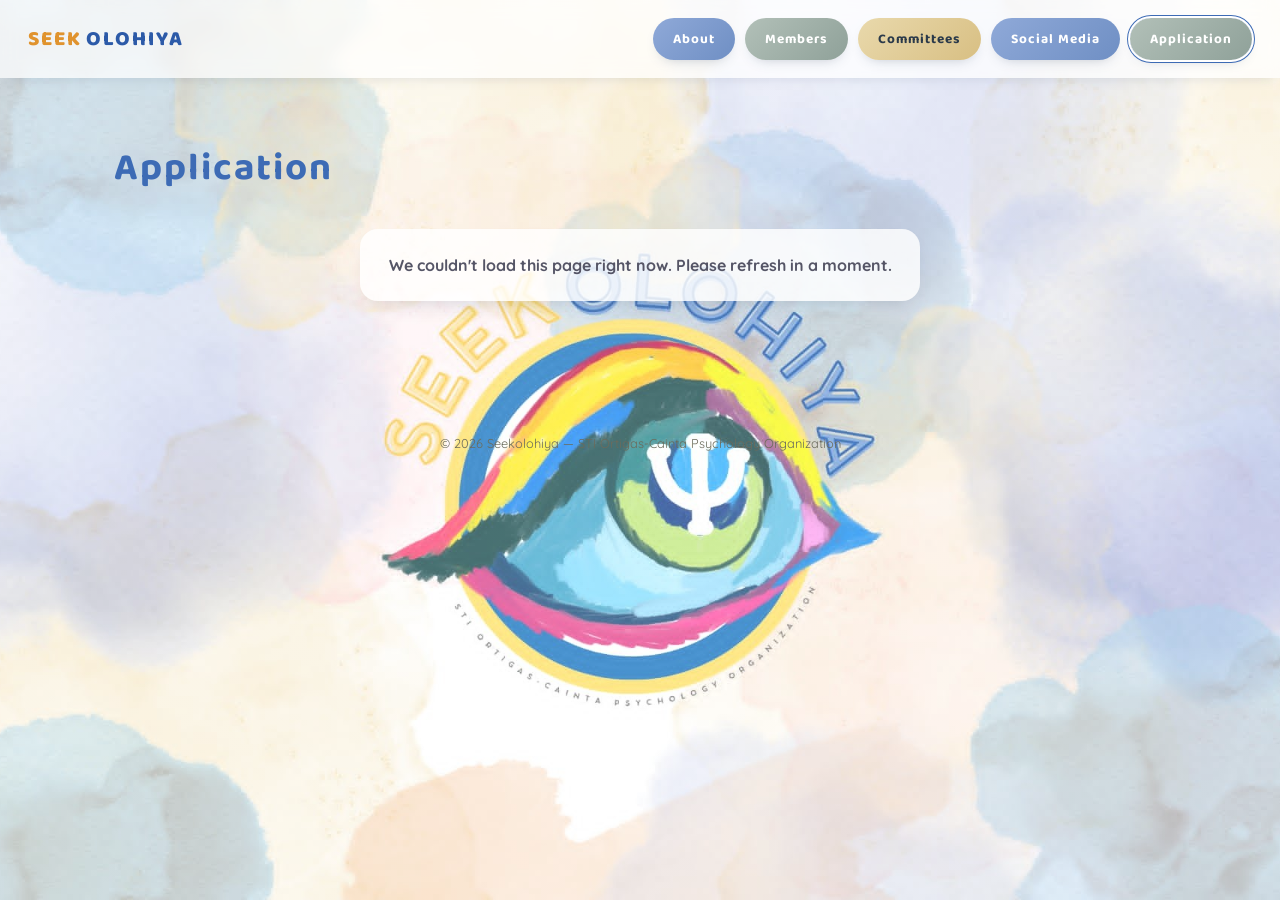
<file: application.html>
<!DOCTYPE html>
<html lang="en">
<head>
<meta charset="UTF-8">
<meta name="viewport" content="width=device-width, initial-scale=1.0">
<title>Application — Seekolohiya</title>
<link rel="preconnect" href="https://fonts.googleapis.com">
<link href="https://fonts.googleapis.com/css2?family=Baloo+2:wght@500;600;700;800&family=Quicksand:wght@400;500;600;700&display=swap" rel="stylesheet">
<link rel="stylesheet" href="css/style.css">
<link rel="stylesheet" href="css/application.css">
<link rel="icon" type="image/x-icon" href="images/favicon.ico">
</head>
<body>

<header class="site-header">
  <a class="site-logo" href="index.html"><span class="seek">SEEK</span><span class="olohiya">OLOHIYA</span></a>
  <nav class="site-nav" aria-label="Main navigation">
    <a class="nav-pill" href="about.html">About</a>
    <a class="nav-pill sage" href="members.html">Members</a>
    <a class="nav-pill sand" href="committees.html">Committees</a>
    <a class="nav-pill" href="social.html">Social Media</a>
    <a class="nav-pill sage" href="application.html">Application</a>
  </nav>
</header>

<main class="page">
  <h1>Application</h1>
  <p class="lead" id="applicationLead" hidden></p>

  <!-- Starts hidden. It appears only when the sheet has an application link
       (see js/sheet-application.js). -->
  <div class="application-panel" id="applicationPanel" hidden>
    <p id="applicationNote" hidden></p>
    <a class="form-button" id="applicationButton" href="#" target="_blank" rel="noopener">
      Open Application Form
      <svg viewBox="0 0 24 24" fill="none" stroke="currentColor" stroke-width="2"><path d="M7 17 17 7M9 7h8v8"/></svg>
    </a>
  </div>

  <p class="empty-note" id="emptyNote" hidden></p>
  <noscript><p class="empty-note">Please turn on JavaScript to see this page.</p></noscript>
</main>

<footer>
  &copy; <span id="year"></span> Seekolohiya — STI Ortigas-Cainta Psychology Organization
</footer>

<script src="js/main.js"></script>
<script src="js/sheets-core.js"></script>
<script src="js/sheets-page.js"></script>
<script src="js/sheet-application.js"></script>
</body>
</html>
</file>
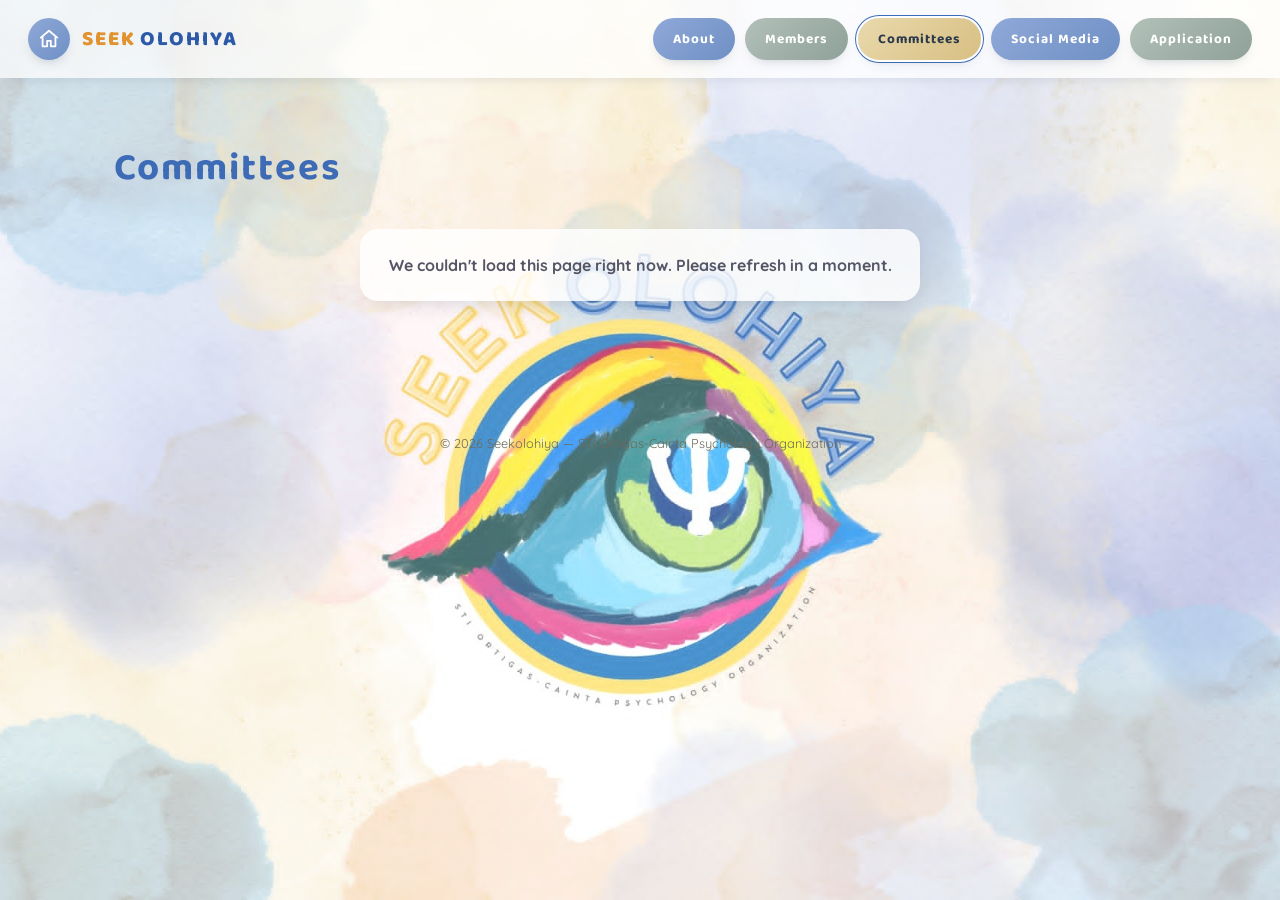
<file: committees.html>
<!DOCTYPE html>
<html lang="en">
<head>
<meta charset="UTF-8">
<meta name="viewport" content="width=device-width, initial-scale=1.0">
<title>Committees — Seekolohiya</title>
<link rel="preconnect" href="https://fonts.googleapis.com">
<link href="https://fonts.googleapis.com/css2?family=Baloo+2:wght@500;600;700;800&family=Quicksand:wght@400;500;600;700&display=swap" rel="stylesheet">
<link rel="stylesheet" href="css/style.css">
<link rel="stylesheet" href="css/committees.css">
<link rel="icon" type="image/x-icon" href="images/favicon.ico">
</head>
<body>

<header class="site-header">
  <div class="header-left">
    <a class="home-icon" href="index.html" aria-label="Back to home" title="Back to home">
      <svg viewBox="0 0 24 24" fill="none" stroke="currentColor" stroke-width="2" stroke-linecap="round" stroke-linejoin="round" aria-hidden="true"><path d="M3 10.5 12 3l9 7.5"/><path d="M5 9.5V20h5v-6h4v6h5V9.5"/></svg>
    </a>
    <a class="site-logo" href="index.html"><span class="seek">SEEK</span><span class="olohiya">OLOHIYA</span></a>
  </div>
  <nav class="site-nav" aria-label="Main navigation">
    <a class="nav-pill" href="about.html">About</a>
    <a class="nav-pill sage" href="members.html">Members</a>
    <a class="nav-pill sand" href="committees.html">Committees</a>
    <a class="nav-pill" href="social.html">Social Media</a>
    <a class="nav-pill sage" href="application.html">Application</a>
  </nav>
</header>

<main class="page">
  <h1>Committees</h1>
  <p class="lead" id="committeesLead" hidden></p>

  <!-- Starts hidden. The Google Sheet fills it in (see js/sheet-committees.js). -->
  <div class="committees-grid" id="committeesGrid" hidden></div>

  <p class="empty-note" id="emptyNote" hidden></p>
  <noscript><p class="empty-note">Please turn on JavaScript to see this page.</p></noscript>
</main>

<footer>
  &copy; <span id="year"></span> Seekolohiya — STI Ortigas-Cainta Psychology Organization
</footer>

<script src="js/main.js"></script>
<script src="js/sheets-core.js"></script>
<script src="js/sheets-page.js"></script>
<script src="js/sheet-committees.js"></script>
</body>
</html>
</file>
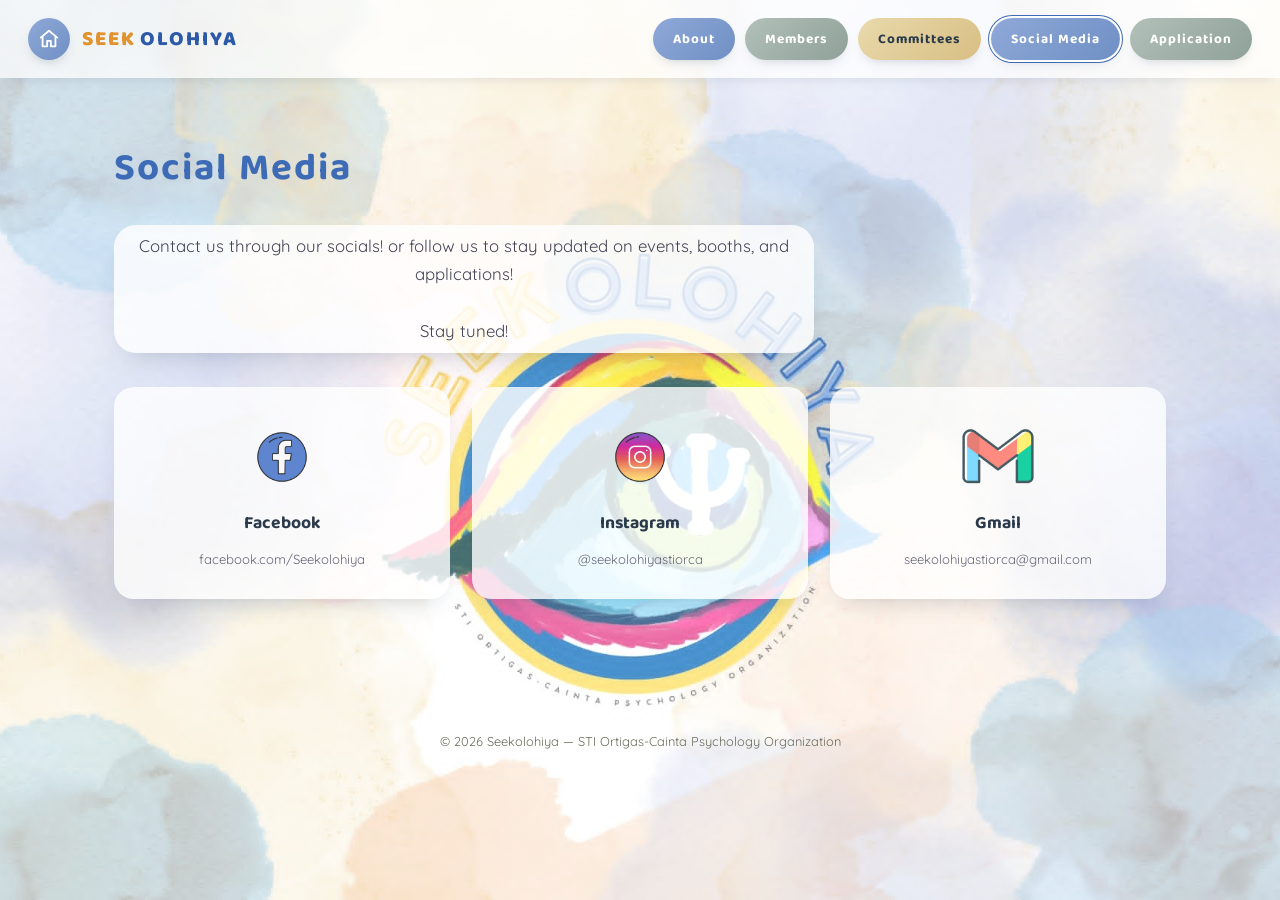
<file: social.html>
<!DOCTYPE html>
<html lang="en">
<head>
<meta charset="UTF-8">
<meta name="viewport" content="width=device-width, initial-scale=1.0">
<title>Social Media — Seekolohiya</title>
<link rel="preconnect" href="https://fonts.googleapis.com">
<link href="https://fonts.googleapis.com/css2?family=Baloo+2:wght@500;600;700;800&family=Quicksand:wght@400;500;600;700&display=swap" rel="stylesheet">
<link rel="stylesheet" href="css/style.css">
<link rel="stylesheet" href="css/social.css">
<link rel="icon" type="image/x-icon" href="images/favicon.ico">
</head>
<body>

<header class="site-header">
    <div class="header-left">
    <a class="home-icon" href="index.html" aria-label="Back to home" title="Back to home">
      <svg viewBox="0 0 24 24" fill="none" stroke="currentColor" stroke-width="2" stroke-linecap="round" stroke-linejoin="round" aria-hidden="true"><path d="M3 10.5 12 3l9 7.5"/><path d="M5 9.5V20h5v-6h4v6h5V9.5"/></svg>
    </a>
    <a class="site-logo" href="index.html"><span class="seek">SEEK</span><span class="olohiya">OLOHIYA</span></a>
  </div>
  <nav class="site-nav" aria-label="Main navigation">
    <a class="nav-pill" href="about.html">About</a>
    <a class="nav-pill sage" href="members.html">Members</a>
    <a class="nav-pill sand" href="committees.html">Committees</a>
    <a class="nav-pill" href="social.html">Social Media</a>
    <a class="nav-pill sage" href="application.html">Application</a>
  </nav>
</header>

<main class="page">
  <h1>Social Media</h1>
  <p class="lead">Contact us through our socials! or follow us to stay updated on events, booths, and applications! 
     <br><br>Stay tuned!
  </p>
 

  <div class="social-grid">

    <!-- ============================================================
         FACEBOOK — replace the href below with your Page URL, e.g.
         https://www.facebook.com/Seekolohiya
         ============================================================ -->
    <a class="social-card facebook" href="https://www.facebook.com/profile.php?id=61566315943543" target="_blank" rel="noopener">
      <span class="icon-circle" aria-hidden="true">
        <img src="images/facebook.png" alt="Facebook">
      </span>
      <h2>Facebook</h2>
      <span>facebook.com/Seekolohiya</span>
    </a>

    <!-- ============================================================
         INSTAGRAM — replace the href below with your profile URL, e.g.
         https://www.instagram.com/Seekolohiya
         ============================================================ -->
    <a class="social-card instagram" href="https://www.instagram.com/seekolohiya_org?utm_source=ig_web_button_share_sheet&igsh=ZDNlZDc0MzIxNw==" target="_blank" rel="noopener">
      <span class="icon-circle" aria-hidden="true">
        <img src="images/instagram.png" alt="Instagram ">
      </span>
      <h2>Instagram</h2>
      <span>@seekolohiyastiorca</span>
    </a>

    <!-- ============================================================
         GMAIL — opens Gmail's compose window addressed straight to
         the org. Replace "Seekolohiya@gmail.com" with your real
         email address below (appears twice: href + visible text).
         ============================================================ -->
    <a class="social-card gmail" href="https://mail.google.com/mail/?view=cm&fs=1&to=seekolohiyastiorca@gmail.com&su=Hello%20Seekolohiya" target="_blank" rel="noopener">
      <span class="icon-circle" aria-hidden="true">
        <img src="images/gmail.png" alt="Gmail">
      </span>
      <h2>Gmail</h2>
      <span>seekolohiyastiorca@gmail.com</span>
    </a>

  </div>
</main>

<footer>
  &copy; <span id="year"></span> Seekolohiya — STI Ortigas-Cainta Psychology Organization
</footer>

<script src="js/main.js"></script>
</body>
</html>
</file>
<file: css/style.css>
/* =========================================================
   style.css
   SHARED across every page: fonts, colors, reset, the fixed
   watercolor background, the top nav bar, and footer.
   Page-specific look (home.css, about.css, etc.) loads AFTER
   this file and only adds what's unique to that page.
   ========================================================= */
.lead {
    margin-top:15px;
  background:rgba(255,255,255,0.8);
  border-radius:22px;
  padding:7px 10px;
  text-align:center;
  box-shadow:0 14px 30px -16px rgba(40,60,90,0.3);
  max-width:600px;
}

:root{
  --blue-deep:#3d6bb5;
  --blue-mid:#7b9fd6;
  --blue-pale:#c7d5ef;
  --sage:#a9b8ae;
  --sand:#e8d9b0;
  --gold:#e0a638;
  --ink:#2b3a4a;
  --cream:#faf6ec;
  --white:#ffffff;
  --radius-lg:26px;
  --radius-pill:50px;
}

*{box-sizing:border-box;}
html{scroll-behavior:smooth;}

body{
  margin:0;
  font-family:'Quicksand', sans-serif;
  color:var(--ink);
  min-height:100vh;
  position:relative;
}

/* ---- FIXED BACKGROUND ----
   This used to be background-attachment:fixed directly on body,
   but background-size:cover then scales against body's FULL
   HEIGHT (the whole scrollable page), not the screen. On long
   mobile pages that meant the image got blown up huge to cover
   that height -> pixelated, over-stretched background.

   Fix: put the background on its own position:fixed layer that's
   pinned to the viewport (inset:0). A fixed, viewport-sized layer
   always sizes "cover" against the SCREEN, not the document, so it
   never stretches no matter how long the page scrolls -- and it
   stays visually fixed in place, on mobile too. */
body::before{
  content:"";
  position:fixed;
  inset:0;
  z-index:-1;
  background-image:
    linear-gradient(rgba(255,255,255,0.28), rgba(255,255,255,0.28)),
    url("../images/site-background.jpg");
  background-size: cover;
  background-repeat: no-repeat;
  background-position: center;
}

h1,h2,h3,.display{ font-family:'Baloo 2', sans-serif; }

a{ color:inherit; }

img{ max-width:100%; display:block; }

/* ---------- TOP NAV (about / members / committees / social / application) ---------- */
.site-header{
  display:flex;
  align-items:center;
  justify-content:space-between;
  flex-wrap:wrap;
  gap:14px;
  padding:18px 28px;
  background:rgba(255,255,255,0.72);
  backdrop-filter:blur(8px);
  position:sticky;
  top:0;
  z-index:50;
  box-shadow:0 4px 14px -8px rgba(40,60,90,0.25);
}

.site-logo{
  display:flex;
  align-items:baseline;
  gap:4px;
  text-decoration:none;
  font-family:'Baloo 2', sans-serif;
  font-weight:800;
  font-size:1.3rem;
  letter-spacing:2px;
}
.site-logo .seek{ color:#e0932e; }
.site-logo .olohiya{ color:#2c5aa8; }

.site-nav{
  display:flex;
  flex-wrap:wrap;
  gap:10px;
}

.nav-pill{
  text-decoration:none;
  display:inline-flex;
  align-items:center;
  gap:8px;
  padding:10px 20px;
  border-radius:var(--radius-pill);
  font-family:'Baloo 2', sans-serif;
  font-weight:700;
  font-size:0.85rem;
  letter-spacing:1px;
  color:var(--white);
  background:linear-gradient(135deg,#8fa9d8,#6f8fc4);
  box-shadow:0 6px 14px -8px rgba(40,60,90,0.35);
  transition:transform .15s ease, filter .15s ease;
}
.nav-pill:hover{ transform:translateY(-2px); filter:brightness(1.06); }
.nav-pill:focus-visible{ outline:3px solid var(--gold); outline-offset:2px; }
.nav-pill.is-active{
  outline:2px solid var(--white);
  box-shadow:0 0 0 3px var(--blue-deep), 0 6px 14px -8px rgba(40,60,90,0.35);
}
.nav-pill.sand{ background:linear-gradient(135deg,#e9d9ac,#d8bf83); color:var(--ink); }
.nav-pill.sage{ background:linear-gradient(135deg,#b2c0b8,#8fa199); }
.header-left{
  display:flex;
  align-items:center;
  gap:12px;
}
.home-icon{
  width:42px; height:42px;
  border-radius:50%;
  display:inline-flex;
  align-items:center;
  justify-content:center;
  color:#fff;
  background:linear-gradient(135deg,#8fa9d8,#6f8fc4);
  box-shadow:0 6px 14px -8px rgba(40,60,90,0.45);
  transition:transform .15s ease, filter .15s ease;
}
.home-icon svg{ width:22px; height:22px; }
.home-icon:hover{ transform:translateY(-2px); filter:brightness(1.07); }
.home-icon:focus-visible{ outline:3px solid var(--gold); outline-offset:2px; }

/* generic page wrapper used by every inner page */
.page{
  max-width:1100px;
  margin:0 auto;
  padding:60px 24px 100px;
}
.page h1{
  font-size:2.4rem;
  letter-spacing:2px;
  color:var(--blue-deep);
  margin-top:0;
}
.page > p.lead{
  font-size:1.05rem;
  line-height:1.7;
  color:#445;
  max-width:70ch;
}

footer{
  text-align:center;
  padding:34px 24px 50px;
  font-size:0.8rem;
  color:#6b6b5c;
}

/* photo placeholder box re-used anywhere a picture needs to go */
.photo-slot{
  width:100%;
  aspect-ratio:4/3;
  border-radius:14px;
  background:repeating-linear-gradient(45deg, #dfe7f4, #dfe7f4 10px, #eef2fa 10px, #eef2fa 20px);
  display:flex;
  align-items:center;
  justify-content:center;
  text-align:center;
  color:#6b7c94;
  font-size:0.85rem;
  font-weight:600;
  padding:12px;
  border:2px dashed #b7c6dd;
}

@media (max-width:640px){
  .site-header{ flex-direction:column; align-items:flex-start; }
  .nav-pill{ font-size:0.78rem; padding:9px 16px; }
}

/* ---------- Lightbox (click-to-expand photos) ---------- */
.lightbox{
  position:fixed;
  inset:0;
  background:rgba(20,24,30,0.88);
  display:flex;
  align-items:center;
  justify-content:center;
  padding:40px 20px;
  z-index:200;
  opacity:0;
  pointer-events:none;
  transition:opacity .2s ease;
}
.lightbox.is-open{
  opacity:1;
  pointer-events:auto;
}
.lightbox img{
  max-width:min(900px, 92vw);
  max-height:88vh;
  border-radius:12px;
  box-shadow:0 20px 50px -10px rgba(0,0,0,0.5);
}
.lightbox-close{
  position:absolute;
  top:22px; right:26px;
  width:44px; height:44px;
  border-radius:50%;
  border:none;
  background:rgba(255,255,255,0.15);
  color:#fff;
  font-size:1.6rem;
  line-height:1;
  cursor:pointer;
  display:flex;
  align-items:center;
  justify-content:center;
  transition:background .15s ease;
}
.lightbox-close:hover{ background:rgba(255,255,255,0.3); }

/* Add this "group-photo" class alongside ANY photo container
   (in addition to its existing class) to make it click-to-expand. */
.group-photo{
  position:relative;
  cursor:zoom-in;
}
.group-photo img{ transition:transform .25s ease; }
.group-photo:hover img{ transform:scale(1.05); }
.group-photo::after{
  content:"⤢";
  position:absolute;
  top:8px; right:8px;
  width:30px; height:30px;
  border-radius:50%;
  background:rgba(0,0,0,0.5);
  color:#fff;
  display:flex;
  align-items:center;
  justify-content:center;
  font-size:0.9rem;
  pointer-events:none;
}
.group-photo:focus-visible{
  outline:3px solid var(--gold);
  outline-offset:3px;
}

/* small hint text under any clickable group photo */
.photo-hint{
  margin:10px 0 0;
  font-size:0.75rem;
  font-style:italic;
  color:#7c8a9a;
}
[hidden]{ display:none !important; }

.empty-note{
  max-width:560px; margin:30px auto 0; padding:26px 28px;
  text-align:center; font-weight:700; color:#556;
  background:rgba(255,255,255,0.82); border-radius:18px;
  box-shadow:0 10px 22px -12px rgba(40,60,90,0.25);
}
/* ---------- Header: home button next to the logo ---------- */
.header-left{ 
  display:flex; 
  align-items:center; 
  gap:12px; 
}
.home-icon{
  flex:none;
  width:42px; height:42px;
  border-radius:50%;
  display:inline-flex;
  align-items:center;
  justify-content:center;
  color:#fff;
  background:linear-gradient(135deg,#8fa9d8,#6f8fc4);
  box-shadow:0 6px 14px -8px rgba(40,60,90,0.45);
  transition:transform .15s ease, filter .15s ease;
}
.home-icon svg{ width:22px; height:22px; }
.home-icon:hover{ transform:translateY(-2px); filter:brightness(1.07); }
.home-icon:focus-visible{ outline:3px solid var(--gold); outline-offset:2px; }
</file>
<file: css/application.css>
/* =========================================================
   application.css — styles unique to application.html
   ========================================================= */
.lead {
    margin-top:15px;
  background:rgba(255,255,255,0.8);
  border-radius:22px;
  padding:7px 10px;
  text-align:center;
  box-shadow:0 14px 30px -16px rgba(40,60,90,0.3);
  max-width:600px;
}
.application-panel{
  margin-top:34px;
  background:rgba(255,255,255,0.8);
  border-radius:22px;
  padding:48px 36px;
  text-align:center;
  box-shadow:0 14px 30px -16px rgba(40,60,90,0.3);
  max-width:600px;
}

.application-panel p{
  color:#445;
  line-height:1.7;
  margin-bottom:28px;
}

.form-button{
  display:inline-flex;
  align-items:center;
  gap:10px;
  padding:16px 38px;
  border-radius:var(--radius-pill);
  background:linear-gradient(135deg,var(--blue-mid),var(--blue-deep));
  color:#fff;
  text-decoration:none;
  font-family:'Baloo 2', sans-serif;
  font-weight:700;
  font-size:1.05rem;
  letter-spacing:1px;
  box-shadow:0 10px 22px -10px rgba(40,60,90,0.4);
  transition:transform .15s ease;
}
.form-button:hover{ transform:translateY(-2px); }
.form-button svg{ width:20px; height:20px; }
</file>
<file: css/committees.css>
/* =========================================================
   committees.css — styles unique to committees.html
   Light theme, same fixed photo background as every other
   page (no dark overlay). Each committee gets its own card
   with a color accent, an icon, and role "chips" instead of
   plain bullet points.
   ========================================================= */

.committees-grid{
  display:flex;
  flex-wrap:wrap;
  justify-content:center; /* centers the leftover row -> pyramid look */
  gap:24px;
  margin-top:36px;
}

.committee-card{
  flex:0 1 320px; /* fixed-ish width so rows wrap at 3, not stretch to fill */
  background:rgba(255,255,255,0.8);
  border-radius:22px;
  padding:28px 26px;
  box-shadow:0 12px 26px -14px rgba(40,60,90,0.28);
  border-top:5px solid var(--accent, var(--blue-deep));
  transition:transform .18s ease, box-shadow .18s ease;
  display:flex;
  flex-direction:column;
  gap:14px;
}
.committee-card:hover{
  transform:translateY(-4px);
  box-shadow:0 18px 32px -14px rgba(40,60,90,0.34);
}

.committee-card .icon-circle{
  width:52px; height:52px;
  border-radius:50%;
  display:flex;
  align-items:center;
  justify-content:center;
  font-size:1.4rem;
  background:var(--accent, var(--blue-deep));
  box-shadow:0 6px 14px -6px rgba(40,60,90,0.35);
}

.committee-card h2{
  margin:0;
  font-size:1.15rem;
  color:var(--ink);
}

.committee-card p{
  margin:0;
  font-size:0.9rem;
  line-height:1.6;
  color:#4a5568;
}

.role-chips{
  display:flex;
  flex-wrap:wrap;
  gap:8px;
  margin-top:auto;
  padding-top:4px;
}
.role-chips span{
  background:color-mix(in srgb, var(--accent, var(--blue-deep)) 16%, white);
  color:var(--accent-text, var(--ink));
  border:1px solid color-mix(in srgb, var(--accent, var(--blue-deep)) 35%, white);
  border-radius:var(--radius-pill);
  padding:6px 14px;
  font-size:0.78rem;
  font-weight:700;
}

/* per-committee accent colors, echoing the palette used across
   the rest of the site (nav pills, panels) so this page still
   feels part of the same family */
.committee-card.logistics{ --accent:#6f8fc4; }
.committee-card.events{ --accent:#e0a638; }
.committee-card.creatives{ --accent:#c9748f; }
.committee-card.publications{ --accent:#7f9a86; }
.committee-card.media{ --accent:#5b8fe0; }

@media (max-width:640px){
  .committee-card{ padding:24px 20px; }
}
</file>
<file: css/social.css>
/* =========================================================
   social.css — styles unique to social.html
   ========================================================= */

.social-grid{
  display:grid;
  grid-template-columns:repeat(auto-fit, minmax(220px,1fr));
  gap:22px;
  margin-top:34px;
}

.social-card{
  display:flex;
  flex-direction:column;
  align-items:center;
  gap:14px;
  text-decoration:none;
  color:var(--ink);
  background:rgba(255,255,255,0.8);
  border-radius:20px;
  padding:32px 24px;
  box-shadow:0 12px 26px -14px rgba(40,60,90,0.28);
  transition:transform .16s ease, box-shadow .16s ease;
}
.social-card:hover{
  transform:translateY(-4px);
  box-shadow:0 18px 32px -14px rgba(40,60,90,0.34);
}
.social-card .icon-circle{
  width:76px; height:76px;
  display:flex; align-items:center; justify-content:center;
}
.social-card .icon-circle img{
  width:100%; height:100%; object-fit:contain;
}

.social-card h2{ margin:0; font-size:1.1rem; }
.social-card span{ font-size:0.82rem; color:#667; text-align:center; }
</file>
